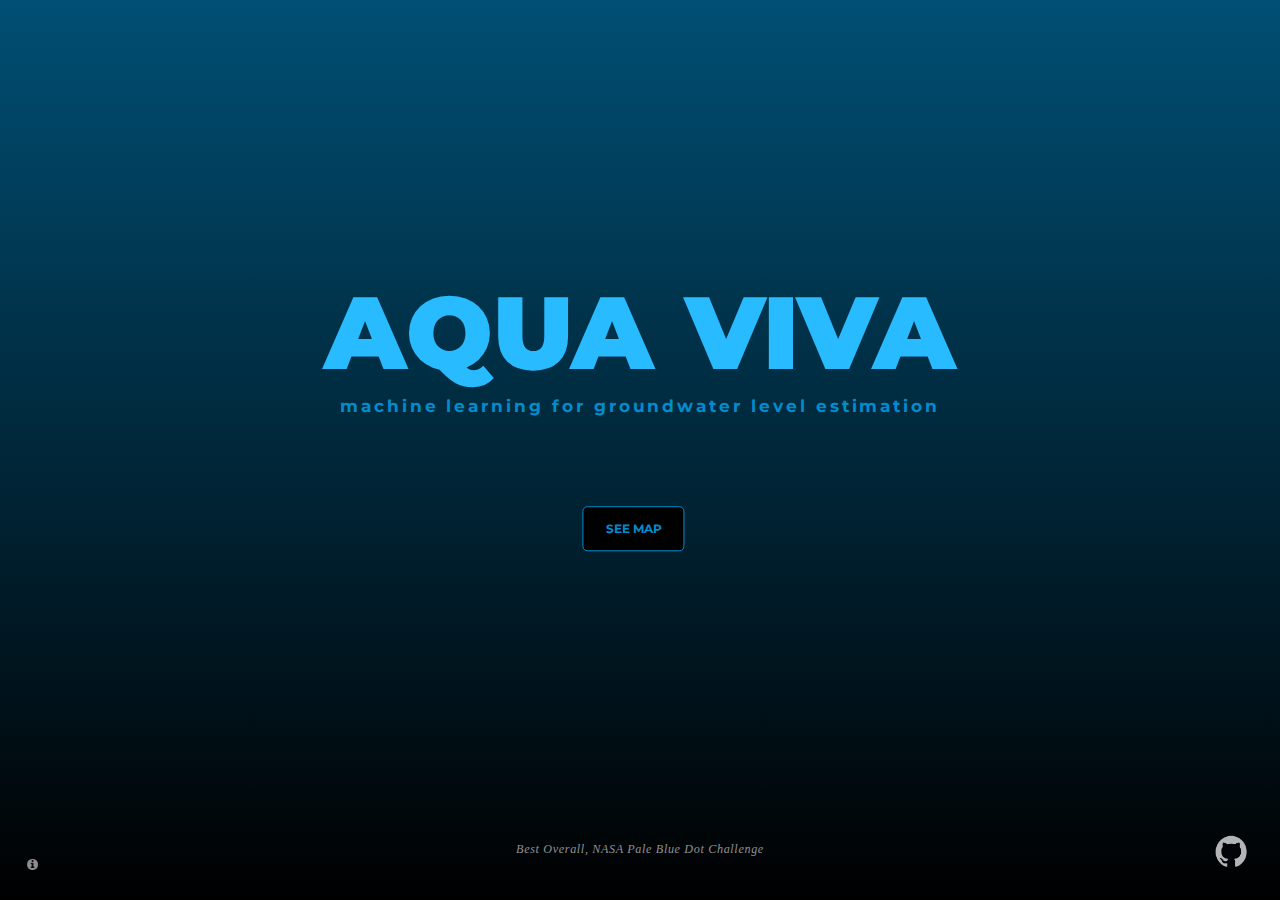
<file: index.html>
<!DOCTYPE html>
<html>
<head>
    <!-- Load style.css -->
    <link rel="stylesheet" href="style.css">
    <!--Montserrat-->
    <link href='https://fonts.googleapis.com/css?family=Montserrat' rel='stylesheet'>

    <link rel="shortcut icon" type="image/x-icon" href="favicon.ico"/>

    <title>Aqua Viva</title>
</head>
<body>
    <h1 id="title"><b>AQUA VIVA</b></h1>
    <h2>machine learning for groundwater level estimation</h2>

    <div id="button-container">
        <a href="map.html"><button id="button1"><b>SEE MAP</b></button></a>
    </div>

    <a href="https://drivendata.co/blog/pale-blue-dot-winners" target="_blank"><p id="bestoverall"><em>Best Overall, NASA Pale Blue Dot Challenge</em></Best></p></a>

    <a href="https://github.com/franfurey/aquaViva" target="_blank">
        <img src="visualization/public/github-mark-white.png" alt="GitHub" id="github">
    </a>
    <div id="info-div">
        <i class="fa fa-info-circle" aria-hidden="true" data-tooltip="made with ❤️ by team viva aqua | adam + francisco + malena + jay"></i>
        
    </div>
</body>
</html>
</file>
<file: style.css>
@import url("https://cdnjs.cloudflare.com/ajax/libs/font-awesome/4.7.0/css/font-awesome.min.css");
@import url("https://fonts.googleapis.com/css2?family=Roboto:wght@700&display=swap");

/*Body*/
body {
    margin: 0;
    background: linear-gradient(180deg, #004f74 0%, #000000 100%);
    overflow: hidden;
    min-height: 100vh;
  }
  a:link { text-decoration: none; }
  a:visited { text-decoration: none; }
  a:hover { text-decoration: none; }
  a:active { text-decoration: underline; }

body h1 {
    font-family: 'Montserrat', sans-serif;
    font-size: 8vmax;
    color: #29bbff;
    text-align: center;
    margin-top: 0px;
    margin-bottom: 0px;
    position: relative;
    top: 30vh;
}
body h2 {
    font-family: 'Montserrat', sans-serif;
    font-size: 1.36vmax;
    letter-spacing: 0.23vmax;
    color: #008dce;
    text-align: center;
    margin-top: 0px;
    margin-bottom: 0px;
    position: relative;
    top: 30vh;
}
#button-container {
    position: absolute; /* Absolute positioning */
    left: 50%; /* Center horizontally */
    bottom: 35vh;
    transform: translate(-75%, -75%); /* Adjust for exact centering */
    width: 6vw; /* Auto width based on content */
}

#button1 {
    width: 8vmax;
    height: 5vmin;
    background-color: black;
    border: 1px solid #008dce;
    border-radius: 5px;
    padding: 7px;
    color: #008dce;
    font-family: 'Montserrat', sans-serif;
    font-size: 0.9vmax;
    text-align: center;
    cursor: pointer;
}

#button1:hover {
    background-color: #29bbff;
    color: black;
}

#github {
    position: absolute; /* Absolute positioning */
    width: 2.4vw;
    height: 2.4vw;
    right: 2vh;
    bottom: 2vh;
    transform: translate(-50%, -50%); /* Adjust for exact centering */
    opacity: 0.7;
}
#github:hover {
    opacity: 1;
}

/*Info Icon*/
i[data-tooltip] {
    position: relative;
    cursor: pointer;
    font-size: 1vw;
  }
i[data-tooltip]::after {
    content: attr(data-tooltip);
    width: max-content;
    position: absolute;
    left: 0;
    bottom: 0;
    background-color: rgba(0, 0, 0, 0.8);
    padding: 4px 8px;
    border-radius: 4px;
    color: white;
    transform: scale(0);
    transition: 0.2s ease-in-out;
  }
  
  i[data-tooltip]:hover::after {
    transform: scale(1);
    left: 0%;
  }
  
  #info-div {
    position: absolute;
    bottom: 3vh;
    left: 3vh;
    display: block;
    color: white;
  }
  
  i {
    color: white;
    opacity: 0.55;
    cursor: pointer;
  }
  
#bestoverall {
  font-family: 'Georgia', serif;
  font-size: 0.95vmax;
  letter-spacing: 0.05vmax;
  color: #cacaca;
  opacity: 0.7;
  text-align: center;
  margin-top: 0px;
  margin-bottom: 0px;
  position: absolute;
  transform: translate(-50%, -50%); /* Adjust for exact centering */
  left: 50%;
  bottom: 4vh;
}
</file>
